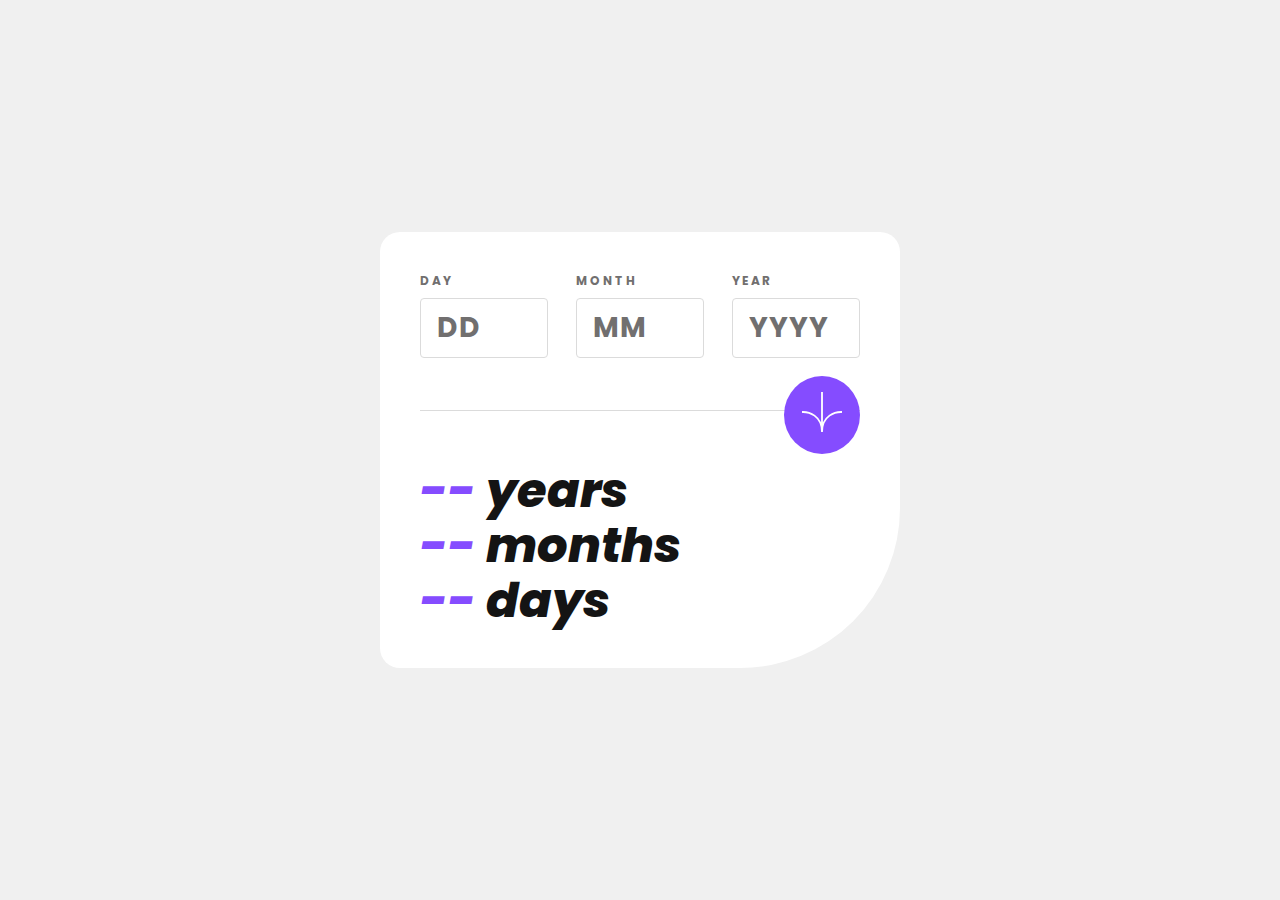
<file: index.html>
<!DOCTYPE html>
<html lang="en">
  <head>
    <meta charset="UTF-8" />
    <meta name="viewport" content="width=device-width, initial-scale=1.0" />
    <!-- displays site properly based on user's device -->

    <link
      rel="icon"
      type="image/png"
      sizes="32x32"
      href="../assets/images/favicon-32x32.png"
    />
    <link rel="stylesheet" href="./style.css" />

    <title>Frontend Mentor | Age calculator app</title>
  </head>
  <body>
    <main>
      <section>
        <!-- calculator form -->
        <form id="calculator-form" class="form">
          <div class="form-div">
            <label id="day-label" for="day">DAY</label>
            <input type="text" id="day" name="day" placeholder="DD" required />
            <span id="error-day" class="error"></span>
          </div>
          <div class="form-div">
            <label id="month-label" for="month">MONTH</label>
            <input
              type="text"
              id="month"
              name="month"
              placeholder="MM"
              required
              oninput="monthValidate()"
            />
            <span id="error-month" class="error"></span>
          </div>
          <div class="form-div">
            <label id="year-label" for="year">YEAR</label>
            <input
              type="text"
              id="year"
              name="year"
              placeholder="YYYY"
              required
              oninput="yearValidate()"
            />
            <span id="error-year" class="error"></span>
          </div>
        </form>
        <!-- separator/confirm button -->
        <div class="btn-div">
          <div class="separator"></div>
          <button class="btn" type="button" form="calculator-form" id="btn">
            <img
              src="./assets/images/icon-arrow.svg"
              alt="arrow icon"
              width="44"
              height="40"
            />
          </button>
        </div>
        <!-- output -->
        <div id="output" class="output">
          <p><span id="year-output">--</span> years</p>
          <p><span id="month-output">--</span> months</p>
          <p><span id="day-output">--</span> days</p>
        </div>
      </section>
    </main>

    <script src="./script.js"></script>
  </body>
</html>
</file>
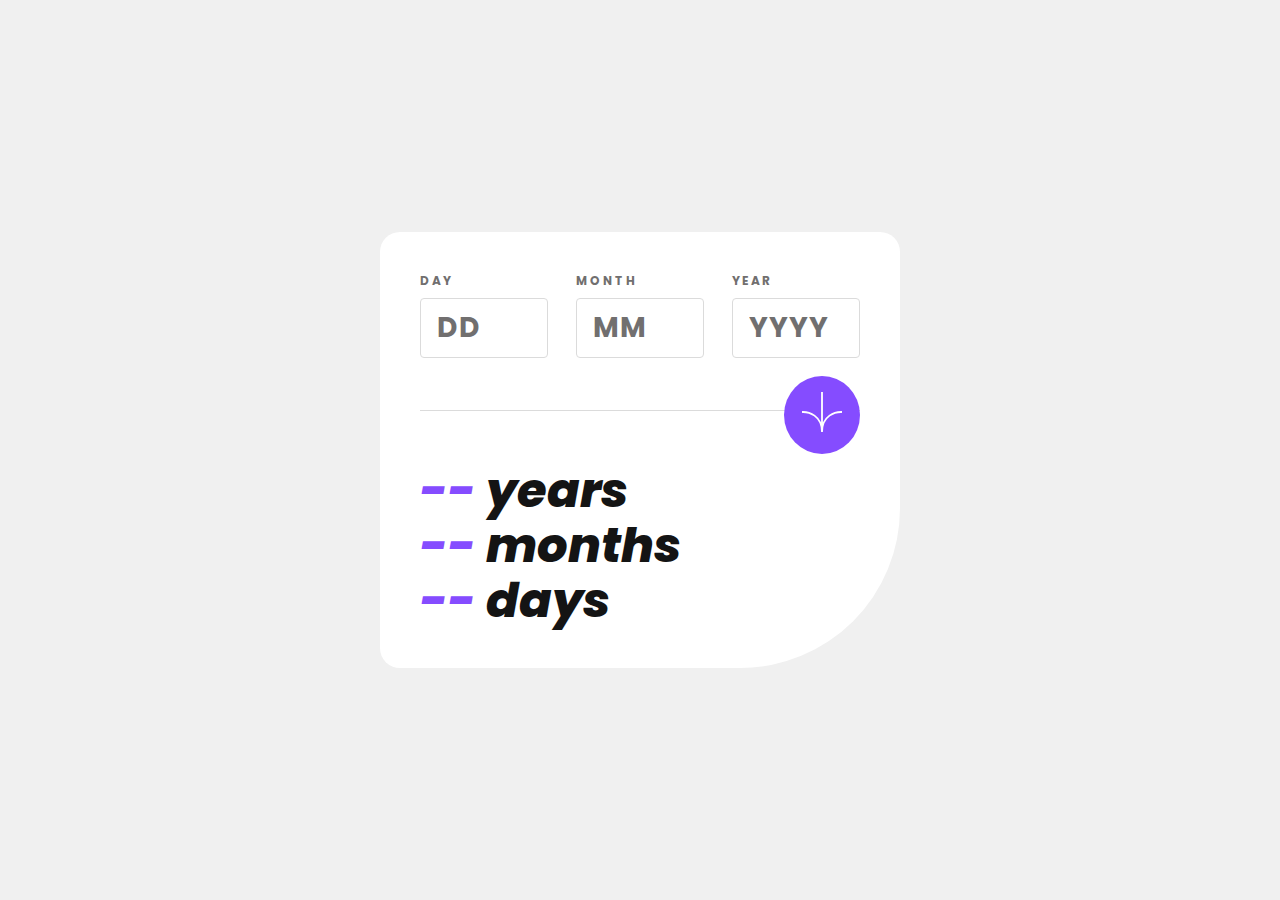
<file: age-calculator-app-main/index.html>
<!DOCTYPE html>
<html lang="en">
  <head>
    <meta charset="UTF-8" />
    <meta name="viewport" content="width=device-width, initial-scale=1.0" />
    <!-- displays site properly based on user's device -->

    <link
      rel="icon"
      type="image/png"
      sizes="32x32"
      href="./assets/images/favicon-32x32.png"
    />
    <link rel="stylesheet" href="./style.css" />

    <title>Frontend Mentor | Age calculator app</title>

    <!-- Feel free to remove these styles or customise in your own stylesheet 👍 -->
    <style>
      .attribution {
        font-size: 11px;
        text-align: center;
      }
      .attribution a {
        color: hsl(228, 45%, 44%);
      }
    </style>
  </head>
  <body>
    <main>
      <section>
        <!-- calculator form -->
        <form id="calculator-form" class="form">
          <div class="form-div">
            <label id="day-label" for="day">DAY</label>
            <input type="text" id="day" name="day" placeholder="DD" required />
            <span id="error-day" class="error"></span>
          </div>
          <div class="form-div">
            <label id="month-label" for="month">MONTH</label>
            <input
              type="text"
              id="month"
              name="month"
              placeholder="MM"
              required
              oninput="monthValidate()"
            />
            <span id="error-month" class="error"></span>
          </div>
          <div class="form-div">
            <label id="year-label" for="year">YEAR</label>
            <input
              type="text"
              id="year"
              name="year"
              placeholder="YYYY"
              required
              oninput="yearValidate()"
            />
            <span id="error-year" class="error"></span>
          </div>
        </form>
        <!-- separator/confirm button -->
        <div class="btn-div">
          <div class="separator"></div>
          <button class="btn" type="button" form="calculator-form" id="btn">
            <img
              src="./assets/images/icon-arrow.svg"
              alt="arrow icon"
              width="44"
              height="40"
            />
          </button>
        </div>
        <!-- output -->
        <div id="output" class="output">
          <p><span id="year-output">--</span> years</p>
          <p><span id="month-output">--</span> months</p>
          <p><span id="day-output">--</span> days</p>
        </div>
      </section>
    </main>

    <script src="./script.js"></script>
  </body>
</html>
</file>
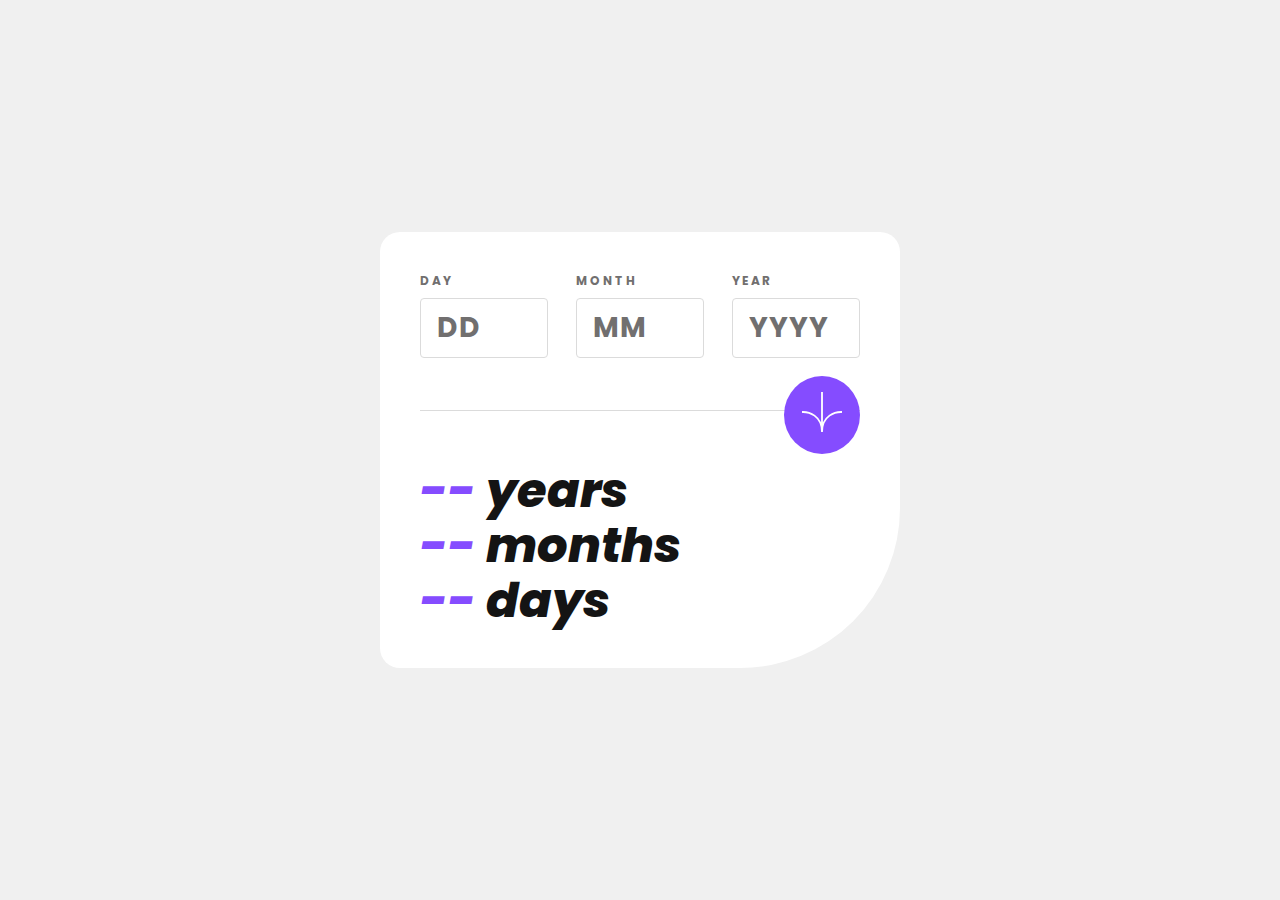
<file: src/index.html>
<!DOCTYPE html>
<html lang="en">
  <head>
    <meta charset="UTF-8" />
    <meta name="viewport" content="width=device-width, initial-scale=1.0" />
    <!-- displays site properly based on user's device -->

    <link
      rel="icon"
      type="image/png"
      sizes="32x32"
      href="../assets/images/favicon-32x32.png"
    />
    <link rel="stylesheet" href="./style.css" />

    <title>Frontend Mentor | Age calculator app</title>

    <!-- Feel free to remove these styles or customise in your own stylesheet 👍 -->
    <style>
      .attribution {
        font-size: 11px;
        text-align: center;
      }
      .attribution a {
        color: hsl(228, 45%, 44%);
      }
    </style>
  </head>
  <body>
    <main>
      <section>
        <!-- calculator form -->
        <form id="calculator-form" class="form">
          <div class="form-div">
            <label id="day-label" for="day">DAY</label>
            <input type="text" id="day" name="day" placeholder="DD" required />
            <span id="error-day" class="error"></span>
          </div>
          <div class="form-div">
            <label id="month-label" for="month">MONTH</label>
            <input
              type="text"
              id="month"
              name="month"
              placeholder="MM"
              required
              oninput="monthValidate()"
            />
            <span id="error-month" class="error"></span>
          </div>
          <div class="form-div">
            <label id="year-label" for="year">YEAR</label>
            <input
              type="text"
              id="year"
              name="year"
              placeholder="YYYY"
              required
              oninput="yearValidate()"
            />
            <span id="error-year" class="error"></span>
          </div>
        </form>
        <!-- separator/confirm button -->
        <div class="btn-div">
          <div class="separator"></div>
          <button class="btn" type="button" form="calculator-form" id="btn">
            <img
              src="../assets/images/icon-arrow.svg"
              alt="arrow icon"
              width="44"
              height="40"
            />
          </button>
        </div>
        <!-- output -->
        <div id="output" class="output">
          <p><span id="year-output">--</span> years</p>
          <p><span id="month-output">--</span> months</p>
          <p><span id="day-output">--</span> days</p>
        </div>
      </section>
    </main>

    <script src="./script.js"></script>
  </body>
</html>
</file>
<file: style.css>
@import url("https://fonts.googleapis.com/css2?family=Poppins:ital,wght@0,700;1,400;1,800&display=swap");

* {
  margin: 0;
  padding: 0;
  box-sizing: border-box;
  font-family: "Poppins", sans-serif;
}

:root {
  --Purple: hsl(259, 100%, 65%);
  --Lightred: hsl(0, 100%, 67%);
  --White: hsl(0, 0%, 100%);
  --Offwhite: hsl(0, 0%, 94%);
  --Lightgrey: hsl(0, 0%, 86%);
  --Smokeygrey: hsl(0, 1%, 44%);
  --Offblack: hsl(0, 0%, 8%);
}

body {
  background-color: var(--Offwhite);
  display: flex;
  flex-direction: column;
  justify-content: center;
  align-items: center;
  min-height: 100vh;
}

section {
  display: flex;
  justify-content: center;
  align-items: center;
  flex-direction: column;
  padding: 2.5rem;
  gap: 1.5rem;
  background-color: white;
  border-radius: 1.25rem;
  border-bottom-right-radius: 10rem;
}

.form {
  display: flex;
  align-items: center;
  gap: 1.75rem;
}

.form-div {
  display: flex;
  flex-direction: column;
  align-items: flex-start;
  justify-content: flex-start;
  row-gap: 0.5rem;
  max-width: 8rem;
}

label {
  font-size: 0.75rem;
  color: var(--Smokeygrey);
  font-weight: 700;
  letter-spacing: 2px;
}

input {
  padding: 0.5rem 1rem;
  border: 1px solid var(--Lightgrey);
  border-radius: 0.25rem;
  outline: none;
  color: var(--Offblack);
  font-size: 1.75rem;
  font-weight: 700;
  letter-spacing: 1px;
  max-width: 8rem;
}

input::placeholder {
  color: var(--Smokeygrey);
  font-weight: 700;
}

input:focus {
  border: 1px solid var(--Purple);
}

#error-day,
#error-month,
#error-year {
  display: none;
  font-size: 0.75rem;
}

.error {
  color: var(--Lightred);
}

.error-border {
  border: 1px solid var(--Lightred);
}

.btn-div {
  width: 100%;
  position: relative;
}

.separator {
  border-bottom: 1px solid var(--Lightgrey);
  width: 100%;
  margin: 1.75rem 0;
  z-index: -1;
}

.btn {
  position: absolute;
  top: -10%;
  right: 0;
  background-color: var(--Purple) !important;
  color: white;
  border: none;
  padding: 1rem;
  border-radius: 50% !important;
  cursor: pointer;
}

.btn:active {
  background-color: var(--Offblack) !important;
}

.output {
  align-self: flex-start;
  line-height: 1.15;
  font-size: 3rem;
  font-weight: 800;
  font-style: italic;
  color: var(--Offblack);
}

.output span {
  color: var(--Purple);
}


@media screen and (max-width: 400px) {
  * {
    font-size: 14px;
  }
  section {
    padding: 1.5rem;
    border-bottom-right-radius: 6rem;
  }

  .form-div {
    max-width: 6.5rem;
  }

  .form {
    gap: 1rem;
  }

  .btn {
    right: 40%;
  }

  .btn img {
    width: 34px;
    height: 30px;
  }

  input {
    font-size: 1.5rem;
    width: 6.5rem;
  }

  .output p,
  .output span {
    font-size: 2.5rem;
  }
}
</file>
<file: age-calculator-app-main/style.css>
@import url("https://fonts.googleapis.com/css2?family=Poppins:ital,wght@0,700;1,400;1,800&display=swap");

* {
  margin: 0;
  padding: 0;
  box-sizing: border-box;
  font-family: "Poppins", sans-serif;
}

:root {
  --primary-color: hsl(259, 100%, 65%);
  --error: hsl(0, 100%, 67%);
  --text-primary: hsl(0, 0%, 8%);
  --text-secondary: hsl(0, 1%, 44%);
  --border-color: hsl(0, 0%, 86%);
  --background-color: hsl(0, 0%, 94%);
}

body {
  background-color: var(--background-color);
  display: flex;
  flex-direction: column;
  justify-content: center;
  align-items: center;
  min-height: 100vh;
}

section {
  display: flex;
  justify-content: center;
  align-items: center;
  flex-direction: column;
  padding: 2.5rem;
  gap: 1.5rem;
  background-color: white;
  border-radius: 1.25rem;
  border-bottom-right-radius: 10rem;
}

.form {
  display: flex;
  align-items: center;
  gap: 1.75rem;
}

.form-div {
  display: flex;
  flex-direction: column;
  align-items: flex-start;
  justify-content: flex-start;
  row-gap: 0.5rem;
  max-width: 8rem;
}

label {
  font-size: 0.75rem;
  color: var(--text-secondary);
  font-weight: 700;
  letter-spacing: 2px;
}

input {
  padding: 0.5rem 1rem;
  border: 1px solid var(--border-color);
  border-radius: 0.25rem;
  outline: none;
  color: var(--text-primary);
  font-size: 1.75rem;
  font-weight: 700;
  letter-spacing: 1px;
  max-width: 8rem;
}

input::placeholder {
  color: var(--text-secondary);
  font-weight: 700;
}

input:focus {
  border: 1px solid var(--primary-color);
}

#error-day,
#error-month,
#error-year {
  display: none;
  font-size: 0.75rem;
}

.error {
  color: var(--error);
}

.error-border {
  border: 1px solid var(--error);
}

.btn-div {
  width: 100%;
  position: relative;
}

.separator {
  border-bottom: 1px solid var(--border-color);
  width: 100%;
  margin: 1.75rem 0;
  z-index: -1;
}

.btn {
  position: absolute;
  top: -10%;
  right: 0;
  background-color: var(--primary-color) !important;
  color: white;
  border: none;
  padding: 1rem;
  border-radius: 50% !important;
  cursor: pointer;
}



.btn:active {
  background-color: var(--text-primary) !important;
}

.output {
  align-self: flex-start;
  line-height: 1.15;
  font-size: 3rem;
  font-weight: 800;
  font-style: italic;
  color: var(--text-primary);
}

.output span {
  color: var(--primary-color);
}

footer {
  font-size: 10px;
  margin: 1rem 0;
  text-align: center;
}

footer a {
  color: inherit;
  font-size: inherit;
}

@media screen and (max-width: 400px) {
  * {
    font-size: 14px;
  }
  section {
    padding: 1.5rem;
    border-bottom-right-radius: 6rem;
  }

  .form-div {
    max-width: 6.5rem;
  }

  .form {
    gap: 1rem;
  }

  .btn {
    right: 40%;
  }

  .btn img {
    width: 34px;
    height: 30px;
  }

  input {
    font-size: 1.5rem;
    width: 6.5rem;
  }

  .output p,
  .output span {
    font-size: 2.5rem;
  }
}
</file>
<file: src/style.css>
@import url("https://fonts.googleapis.com/css2?family=Poppins:ital,wght@0,700;1,400;1,800&display=swap");

* {
  margin: 0;
  padding: 0;
  box-sizing: border-box;
  font-family: "Poppins", sans-serif;
}

:root {
  --primary-color: hsl(259, 100%, 65%);
  --error: hsl(0, 100%, 67%);
  --text-primary: hsl(0, 0%, 8%);
  --text-secondary: hsl(0, 1%, 44%);
  --border-color: hsl(0, 0%, 86%);
  --background-color: hsl(0, 0%, 94%);
}

body {
  background-color: var(--background-color);
  display: flex;
  flex-direction: column;
  justify-content: center;
  align-items: center;
  min-height: 100vh;
}

section {
  display: flex;
  justify-content: center;
  align-items: center;
  flex-direction: column;
  padding: 2.5rem;
  gap: 1.5rem;
  background-color: white;
  border-radius: 1.25rem;
  border-bottom-right-radius: 10rem;
}

.form {
  display: flex;
  align-items: center;
  gap: 1.75rem;
}

.form-div {
  display: flex;
  flex-direction: column;
  align-items: flex-start;
  justify-content: flex-start;
  row-gap: 0.5rem;
  max-width: 8rem;
}

label {
  font-size: 0.75rem;
  color: var(--text-secondary);
  font-weight: 700;
  letter-spacing: 2px;
}

input {
  padding: 0.5rem 1rem;
  border: 1px solid var(--border-color);
  border-radius: 0.25rem;
  outline: none;
  color: var(--text-primary);
  font-size: 1.75rem;
  font-weight: 700;
  letter-spacing: 1px;
  max-width: 8rem;
}

input::placeholder {
  color: var(--text-secondary);
  font-weight: 700;
}

input:focus {
  border: 1px solid var(--primary-color);
}

#error-day,
#error-month,
#error-year {
  display: none;
  font-size: 0.75rem;
}

.error {
  color: var(--error);
}

.error-border {
  border: 1px solid var(--error);
}

.btn-div {
  width: 100%;
  position: relative;
}

.separator {
  border-bottom: 1px solid var(--border-color);
  width: 100%;
  margin: 1.75rem 0;
  z-index: -1;
}

.btn {
  position: absolute;
  top: -10%;
  right: 0;
  background-color: var(--primary-color) !important;
  color: white;
  border: none;
  padding: 1rem;
  border-radius: 50% !important;
  cursor: pointer;
}



.btn:active {
  background-color: var(--text-primary) !important;
}

.output {
  align-self: flex-start;
  line-height: 1.15;
  font-size: 3rem;
  font-weight: 800;
  font-style: italic;
  color: var(--text-primary);
}

.output span {
  color: var(--primary-color);
}

footer {
  font-size: 10px;
  margin: 1rem 0;
  text-align: center;
}

footer a {
  color: inherit;
  font-size: inherit;
}

@media screen and (max-width: 400px) {
  * {
    font-size: 14px;
  }
  section {
    padding: 1.5rem;
    border-bottom-right-radius: 6rem;
  }

  .form-div {
    max-width: 6.5rem;
  }

  .form {
    gap: 1rem;
  }

  .btn {
    right: 40%;
  }

  .btn img {
    width: 34px;
    height: 30px;
  }

  input {
    font-size: 1.5rem;
    width: 6.5rem;
  }

  .output p,
  .output span {
    font-size: 2.5rem;
  }
}
</file>
